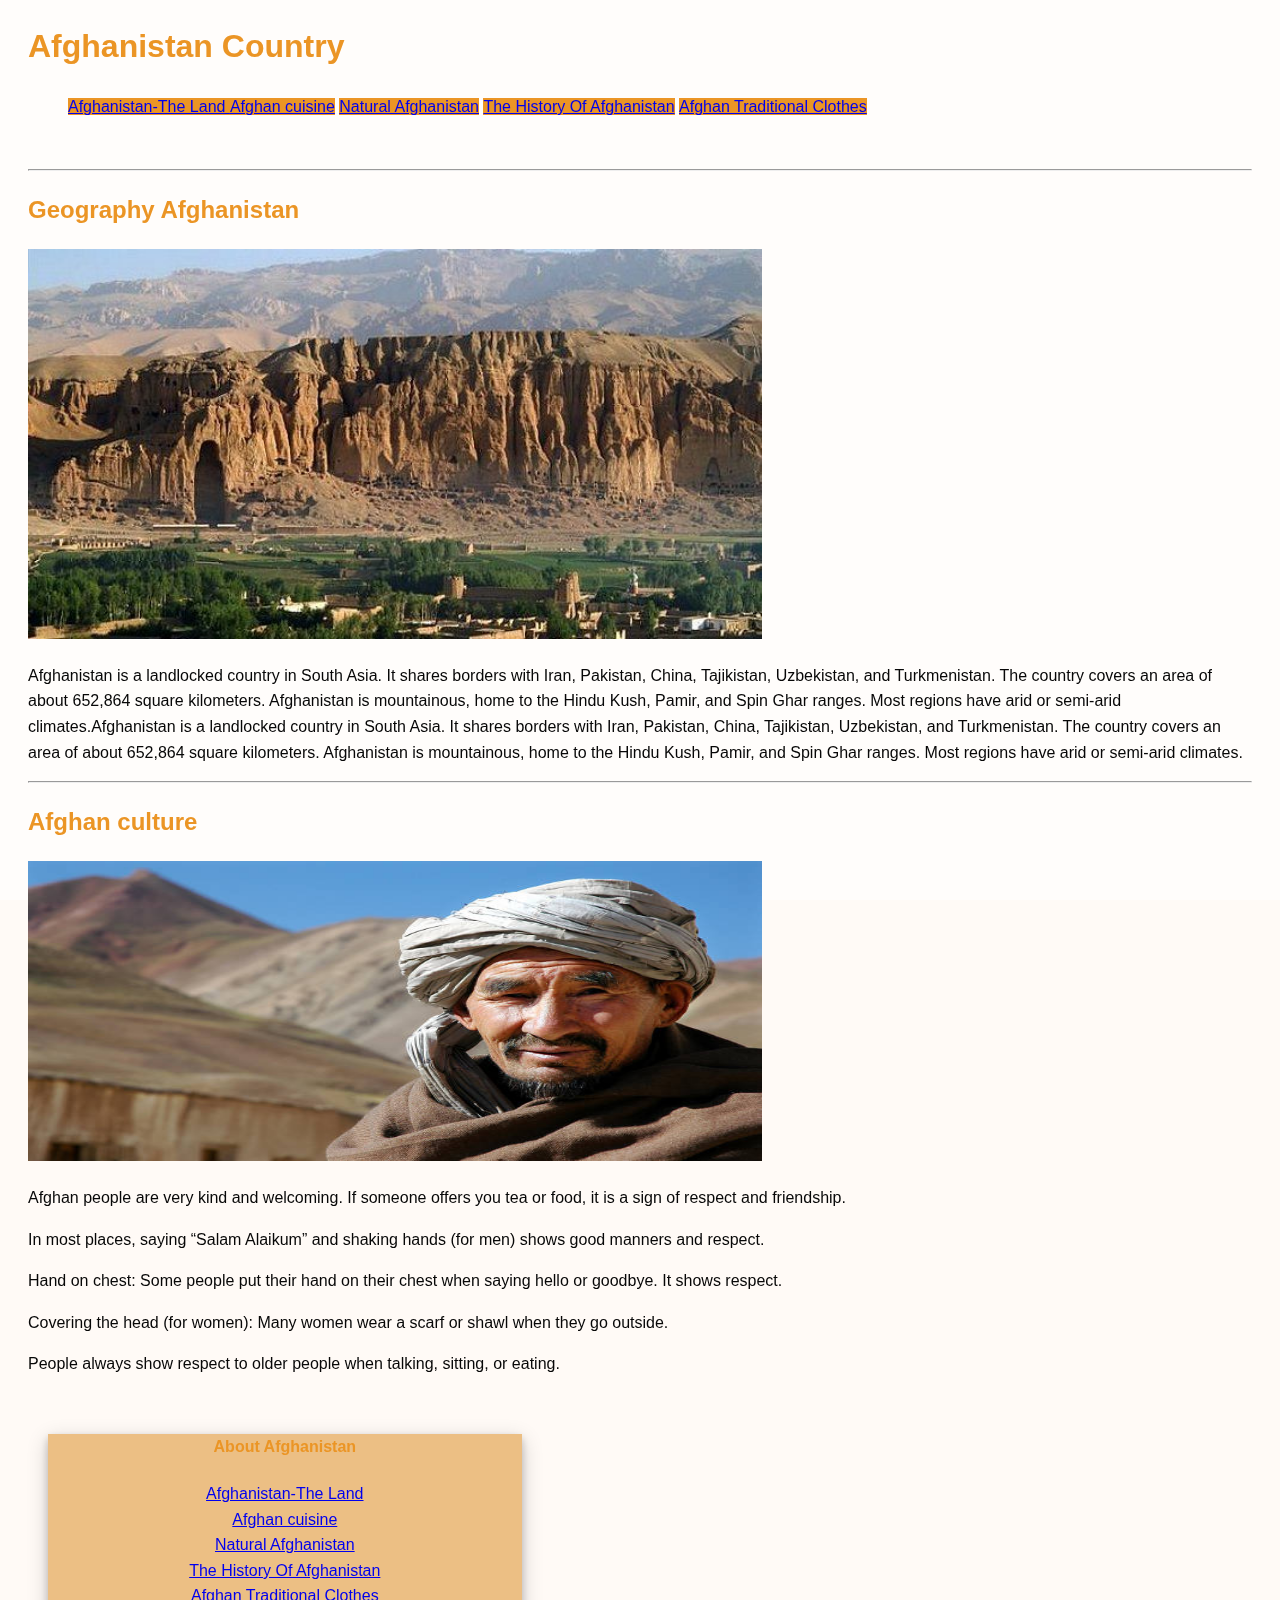
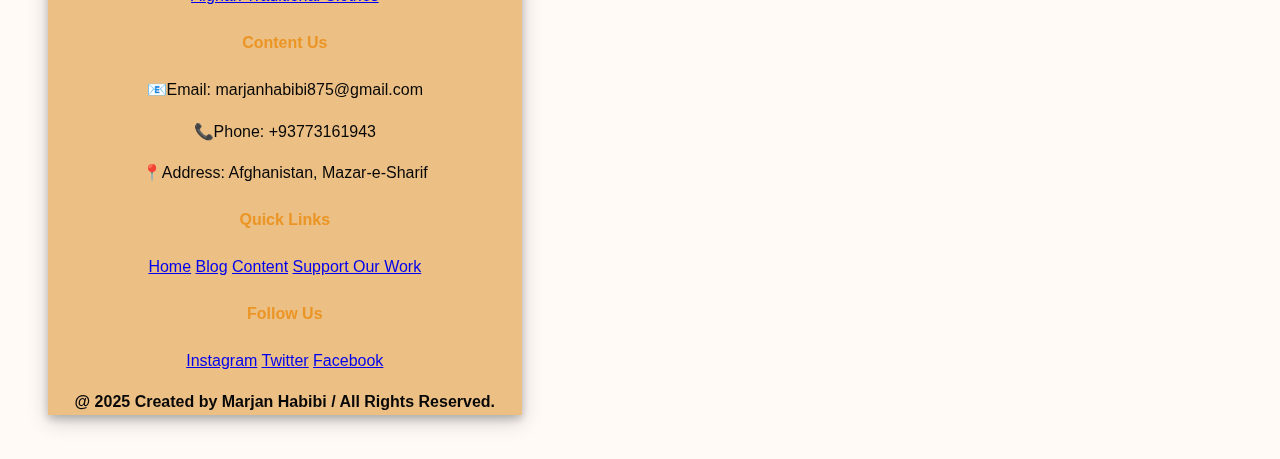
<file: index.html>
<!DOCTYPE html>
<html lang="en">
<head>
    <meta charset="UTF-8">
    <meta http-equiv="X-UA-Compatible" content="IE=edge">
    <meta name="viewport" content="width=device-width, initial-scale=1.0">
    <link rel="stylesheet" href="style.css">
    <title>marjanhabibi.afghanistan</title>
    <link rel="icon" href="photo/favicon.ico">
    
</head>
<body>
        <div class="background"></div>
        <div class="Content"></div>
        <h1 class="content">Afghanistan Country</h1>
        <na>
            <ul>
        <li><a  href="index.html">Afghanistan-The Land </a></li>
        <li><a  href="foods afghanistan.html">Afghan cuisine</a></li>
        <li><a  href="natural afghanistan.html">Natural Afghanistan</a></li>
        <li><a  href="the historical of afghanistan.html">The History Of Afghanistan</a></li>
        <li><a  href="afghan traditional clothes.html">Afghan Traditional Clothes</a></li>
        </ul></na><br>
    </div>

        <hr>
        <h2>Geography Afghanistan</h2>
        <img src="photo/bamain 1.jpg"  alt="Afghanistan" class="Afghanistan-img"></div>
        <p>Afghanistan is a landlocked country in South Asia. It shares borders with Iran, Pakistan, China, Tajikistan, Uzbekistan, and Turkmenistan. The country covers an area of about 652,864 square kilometers. Afghanistan is mountainous, home to the Hindu Kush, Pamir, and Spin Ghar ranges. Most regions have arid or semi-arid climates.Afghanistan is a landlocked country in South Asia. It shares borders with Iran, Pakistan, China, Tajikistan, Uzbekistan, and Turkmenistan. The country covers an area of about 652,864 square kilometers. Afghanistan is mountainous, home to the Hindu Kush, Pamir, and Spin Ghar ranges. Most regions have arid or semi-arid climates.</p>
            
        <hr>
            <h2 class="color">Afghan culture</h1>
            <img width="500" src="photo/afghan culture.jpg" height="300" alt="Afghan Culture" class="Afghanistan-img">
        
            <p>Afghan people are very kind and welcoming. If someone offers you tea or food, it is a sign of respect and friendship.</p>
            <p>In most places, saying “Salam Alaikum” and shaking hands (for men) shows good manners and respect.</p>
            <p>Hand on chest: Some people put their hand on their chest when saying hello or goodbye. It shows respect.</p>
            <p>Covering the head (for women): Many women wear a scarf or shawl when they go outside.</p>
            <p>People always show respect to older people when talking, sitting, or eating.</p>
        
        <footer>
                    <div class="container">
                    <div class="polaroid">
                    <h4>About Afghanistan</h4>
                        <a  href="index.html">Afghanistan-The Land</a><br>
                        <a  href="Foods Afghanistan.html">Afghan cuisine</a><br>
                        <a  href="Natural Afghanistan.html">Natural Afghanistan</a><br>
                        <a  href="The historical of Afghanistan.html">The History Of Afghanistan</a><br>
                       <a  href="Afghan Traditional Clothes.html">Afghan Traditional Clothes</a><br>
                    
                <div class="footer-section">
                    <h4>Content Us</h4>
                    <p>📧Email: marjanhabibi875@gmail.com</p>
                    <p>📞Phone: +93773161943</p>
                    <p>📍Address: Afghanistan, Mazar-e-Sharif</p>
                    <h4>Quick Links</h4>

                        <nav>
                        <a href="https://github.com/Marjan-Habibi">Home</a>
                        <a href="https://github.com/Marjan-Habibi">Blog</a>
                        <a href="https://github.com/Marjan-Habibi">Content</a>
                        <a href="https://github.com/Marjan-Habibi">Support Our Work</a></nav>
                    
                    <h4>Follow Us</h4>
                    <nav>
                    <a href="https://www.instagram.com/marjan_habibi90?igsh=MWVkcnhzMnYyNWM4bQ%3D%3D&utm_source=qr">Instagram</a>
                    <a href="https://x.com/marjanhabibi90?s=21">Twitter</a>
                    <a href="https://www.facebook.com/share/1AQ7qyWXCF/?mibextid=wwXIfr">Facebook</a></nav>
                
            <p><strong>@ 2025 Created by Marjan Habibi / All Rights Reserved.</strong></p>
            </div>
        </footer>
    
    
    
    </body>
       


               
        
</body>
</html>
</file>
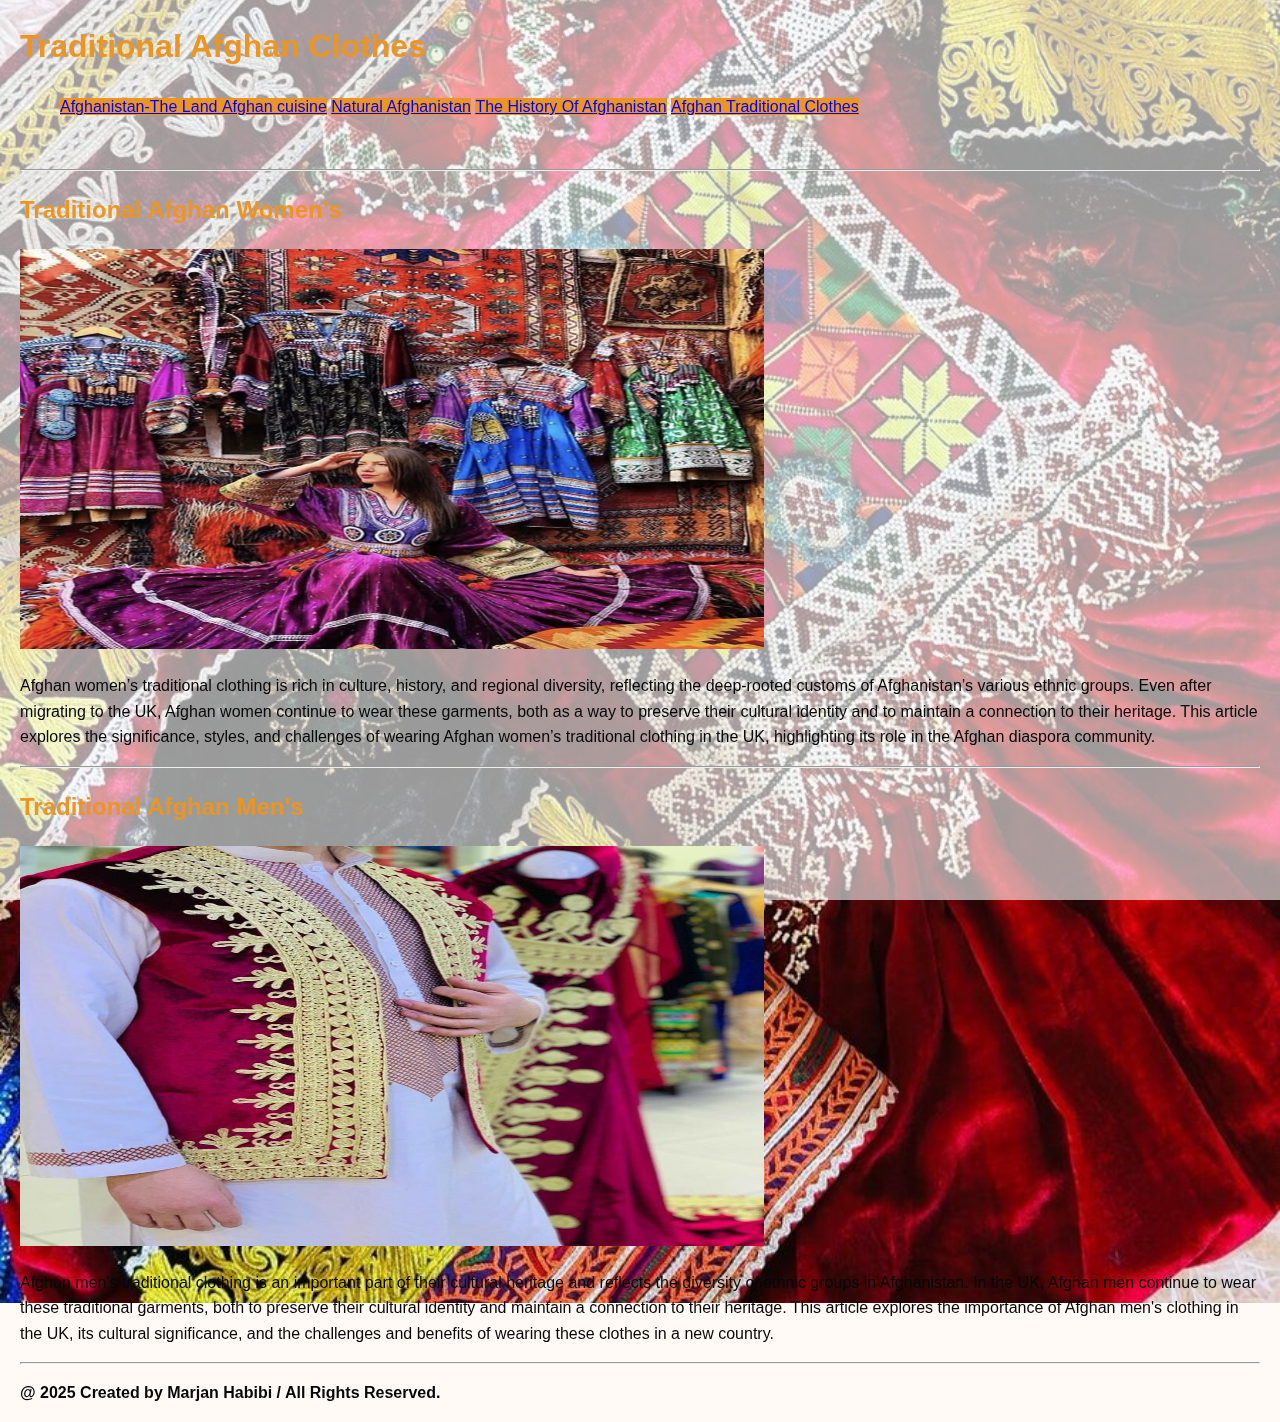
<file: afghan traditional clothes.html>
<!DOCTYPE html>
<html lang="en">
<head>
    <meta charset="UTF-8">
    <meta http-equiv="X-UA-Compatible" content="IE=edge">
    <meta name="viewport" content="width=device-width, initial-scale=1.0">
    <link rel="stylesheet" href="style.css">
    <title>marjanhabibi.afghanistan</title>
    <link rel="icon" href="photo/favicon.ico">
    
    
</head>
<body style="background-image: url('photo/clothes\ women.jpg'); background-size: cover; 
background-position: center; margin: 0;"> 
        
        <h1>Traditional Afghan Clothes</h1>
            <na>
                <ul>
            <li><a  href="index.html">Afghanistan-The Land </a></li>
            <li><a  href="foods afghanistan.html">Afghan cuisine</a></li>
            <li><a  href="natural afghanistan.html">Natural Afghanistan</a></li>
            <li><a  href="the historical of afghanistan.html">The History Of Afghanistan</a></li>
            <li><a  href="afghan traditional clothes.html">Afghan Traditional Clothes</a></li>
            </ul></na><br>

        <hr>
        <h2 class="content">Traditional Afghan Women’s </h2>
        <img width="200" src="photo/clothes womens.jpg" height="400" alt="Traditional Afghan Women’s" class="content">
        <p>Afghan women’s traditional clothing is rich in culture, history, and regional diversity, reflecting the deep-rooted customs of Afghanistan’s various ethnic groups. Even after migrating to the UK, Afghan women continue to wear these garments, both as a way to preserve their cultural identity and to maintain a connection to their heritage. This article explores the significance, styles, and challenges of wearing Afghan women’s traditional clothing in the UK, highlighting its role in the Afghan diaspora community.</p>
        
        <hr>
        <h2 class="content">Traditional Afghan Men's</h2>
        <img width="200" src="photo/clothes man.jpg" height="400" alt="Traditional Clothes Man" class="content">
        <p>Afghan men’s traditional clothing is an important part of their cultural heritage and reflects the diversity of ethnic groups in Afghanistan. In the UK, Afghan men continue to wear these traditional garments, both to preserve their cultural identity and maintain a connection to their heritage. This article explores the importance of Afghan men's clothing in the UK, its cultural significance, and the challenges and benefits of wearing these clothes in a new country.</p>
        <hr>
        <p><strong>@ 2025 Created by Marjan Habibi / All Rights Reserved.</strong></p>
</body>
</html>
</file>
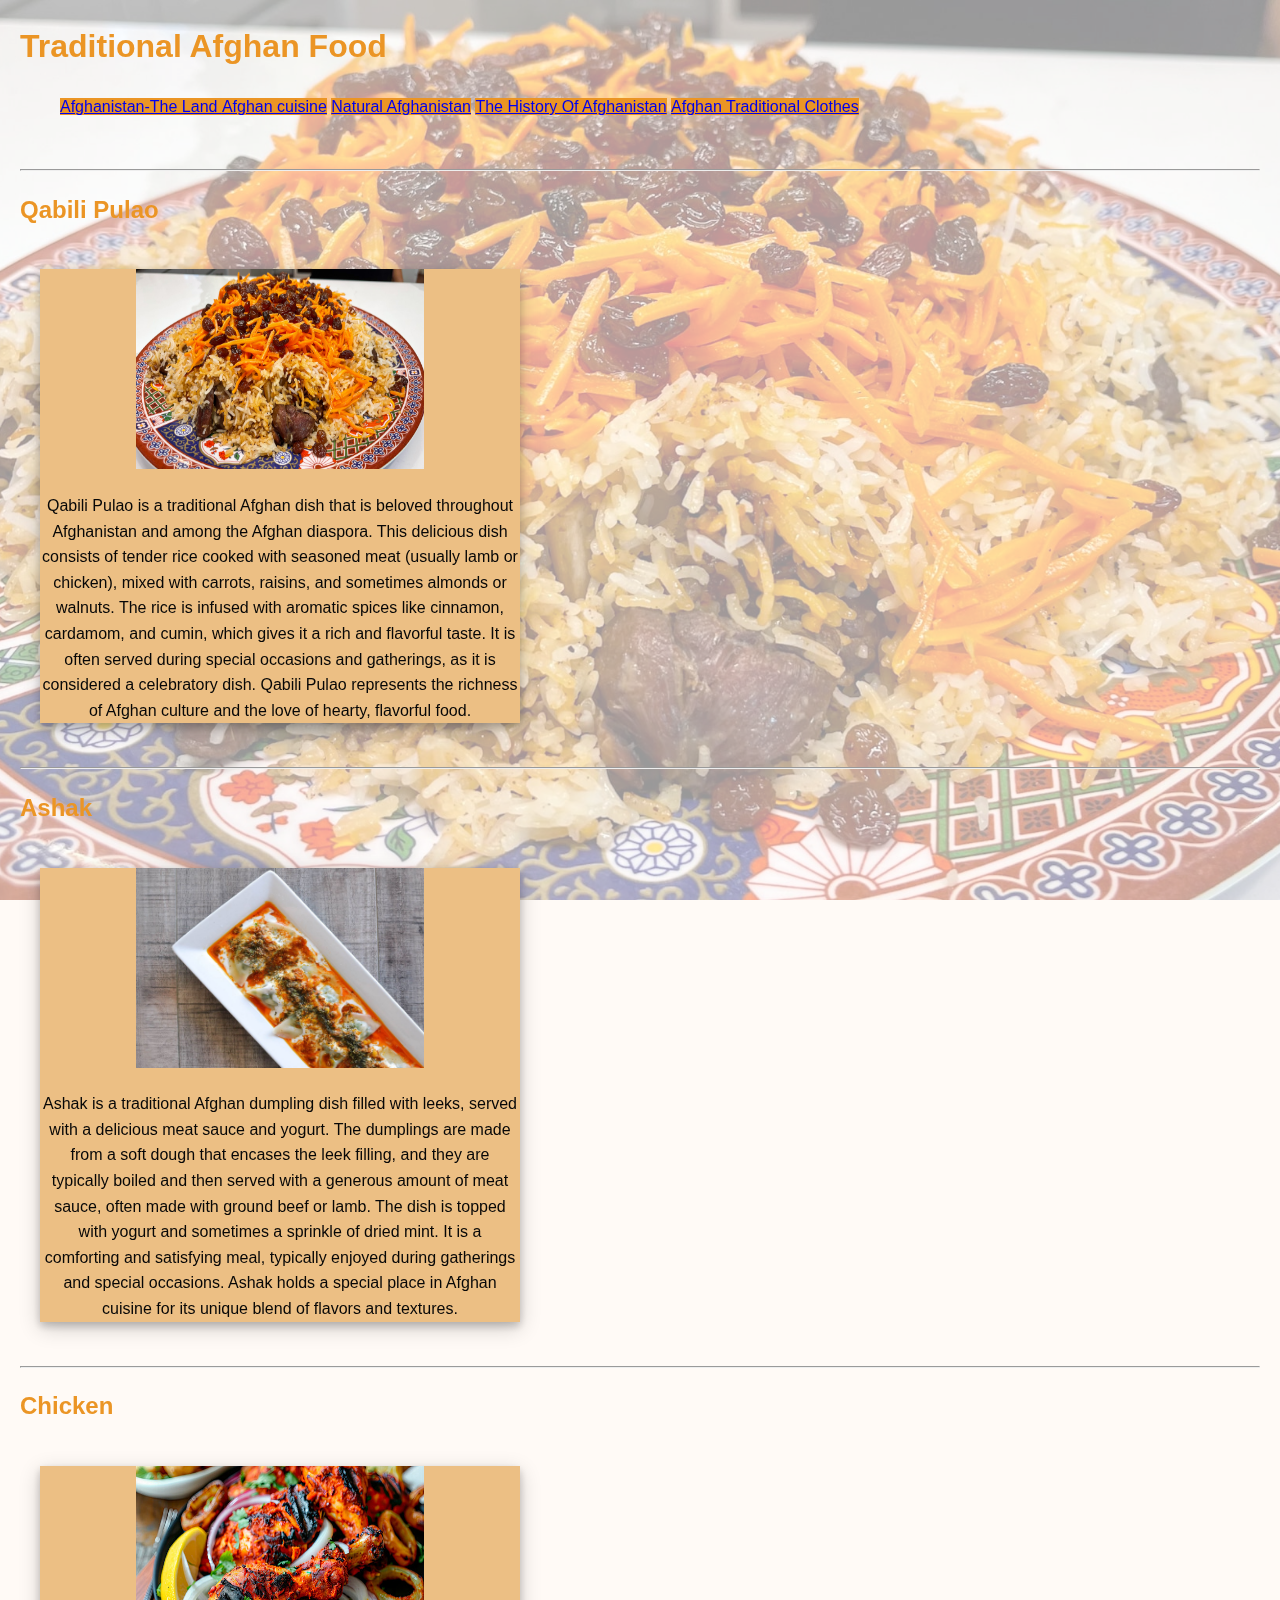
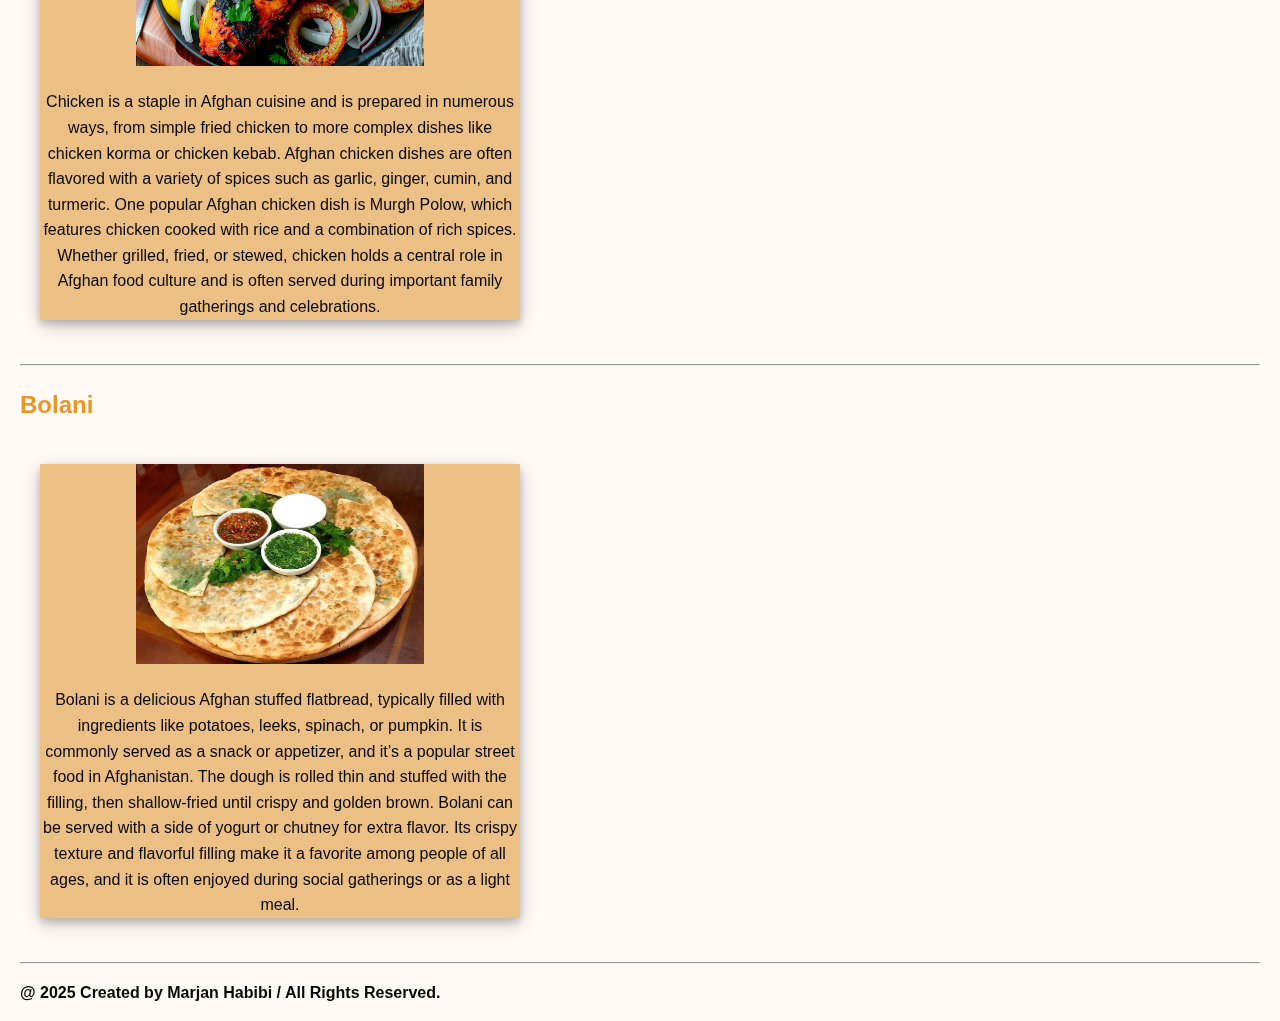
<file: foods afghanistan.html>
<!DOCTYPE html>
<html lang="en">
<head>
    <meta charset="UTF-8">
    <meta http-equiv="X-UA-Compatible" content="IE=edge">
    <meta name="viewport" content="width=device-width, initial-scale=1.0">
    <link rel="stylesheet" href="style.css">
    <title>marjanhabibi.afghanistan</title>
    <link rel="icon" href="photo/favicon.ico">
    
    
</head>
<body style="background-image: url('photo/food\ 1.jpg'); background-size: cover; 
background-position: center; margin: 0;">

        <nav>
        <h1 class="content">Traditional Afghan Food</h1>
        <div class="background"></div>
        <div class="content">
            <na>
                <ul>
            <li><a  href="index.html">Afghanistan-The Land </a></li>
            <li><a  href="foods afghanistan.html">Afghan cuisine</a></li>
            <li><a  href="natural afghanistan.html">Natural Afghanistan</a></li>
            <li><a  href="the historical of afghanistan.html">The History Of Afghanistan</a></li>
            <li><a  href="afghan traditional clothes.html">Afghan Traditional Clothes</a></li>
            </ul></na><br>
            
        <hr>
        <h2>Qabili Pulao</h2>
        <div class="container">
        <div class="polaroid">
        <img width="300" src="photo/food 1.jpg" height="200" alt="Khabeli Palo Food">
        <p>Qabili Pulao is a traditional Afghan dish that is beloved throughout Afghanistan and among the Afghan diaspora. This delicious dish consists of tender rice cooked with seasoned meat (usually lamb or chicken), mixed with carrots, raisins, and sometimes almonds or walnuts. The rice is infused with aromatic spices like cinnamon, cardamom, and cumin, which gives it a rich and flavorful taste. It is often served during special occasions and gatherings, as it is considered a celebratory dish. Qabili Pulao represents the richness of Afghan culture and the love of hearty, flavorful food.</p>
    </div></div>
        
        <hr>
        <h2>Ashak</h2>
        <div class="container">
        <div class="polaroid">
        <img width="300" src="photo/food 2.jpg" height="200" alt="Ashak Food"><br>
        <p>Ashak is a traditional Afghan dumpling dish filled with leeks, served with a delicious meat sauce and yogurt. The dumplings are made from a soft dough that encases the leek filling, and they are typically boiled and then served with a generous amount of meat sauce, often made with ground beef or lamb. The dish is topped with yogurt and sometimes a sprinkle of dried mint. It is a comforting and satisfying meal, typically enjoyed during gatherings and special occasions. Ashak holds a special place in Afghan cuisine for its unique blend of flavors and textures.</p>
    </div></div>
        
        <hr>
        <h2>Chicken</h2>
        <div class="container">
        <div class="polaroid">
        <img width="300" src="photo/food 3.jpg" height="200" alt="Kabab">
        <p>Chicken is a staple in Afghan cuisine and is prepared in numerous ways, from simple fried chicken to more complex dishes like chicken korma or chicken kebab. Afghan chicken dishes are often flavored with a variety of spices such as garlic, ginger, cumin, and turmeric. One popular Afghan chicken dish is Murgh Polow, which features chicken cooked with rice and a combination of rich spices. Whether grilled, fried, or stewed, chicken holds a central role in Afghan food culture and is often served during important family gatherings and celebrations.</p>
       </div></div>
       
        <hr>
        <h2>Bolani</h2>
        <div class="container">
        <div class="polaroid">
        <img width="300" src="photo/food 4.jpg" height="200" alt="Bolani">
        <p>Bolani is a delicious Afghan stuffed flatbread, typically filled with ingredients like potatoes, leeks, spinach, or pumpkin. It is commonly served as a snack or appetizer, and it’s a popular street food in Afghanistan. The dough is rolled thin and stuffed with the filling, then shallow-fried until crispy and golden brown. Bolani can be served with a side of yogurt or chutney for extra flavor. Its crispy texture and flavorful filling make it a favorite among people of all ages, and it is often enjoyed during social gatherings or as a light meal.</p>
    </div></div>
    <hr>
    <p><strong>@ 2025 Created by Marjan Habibi / All Rights Reserved.</strong></p>
        
   
</body>
</html>
</file>
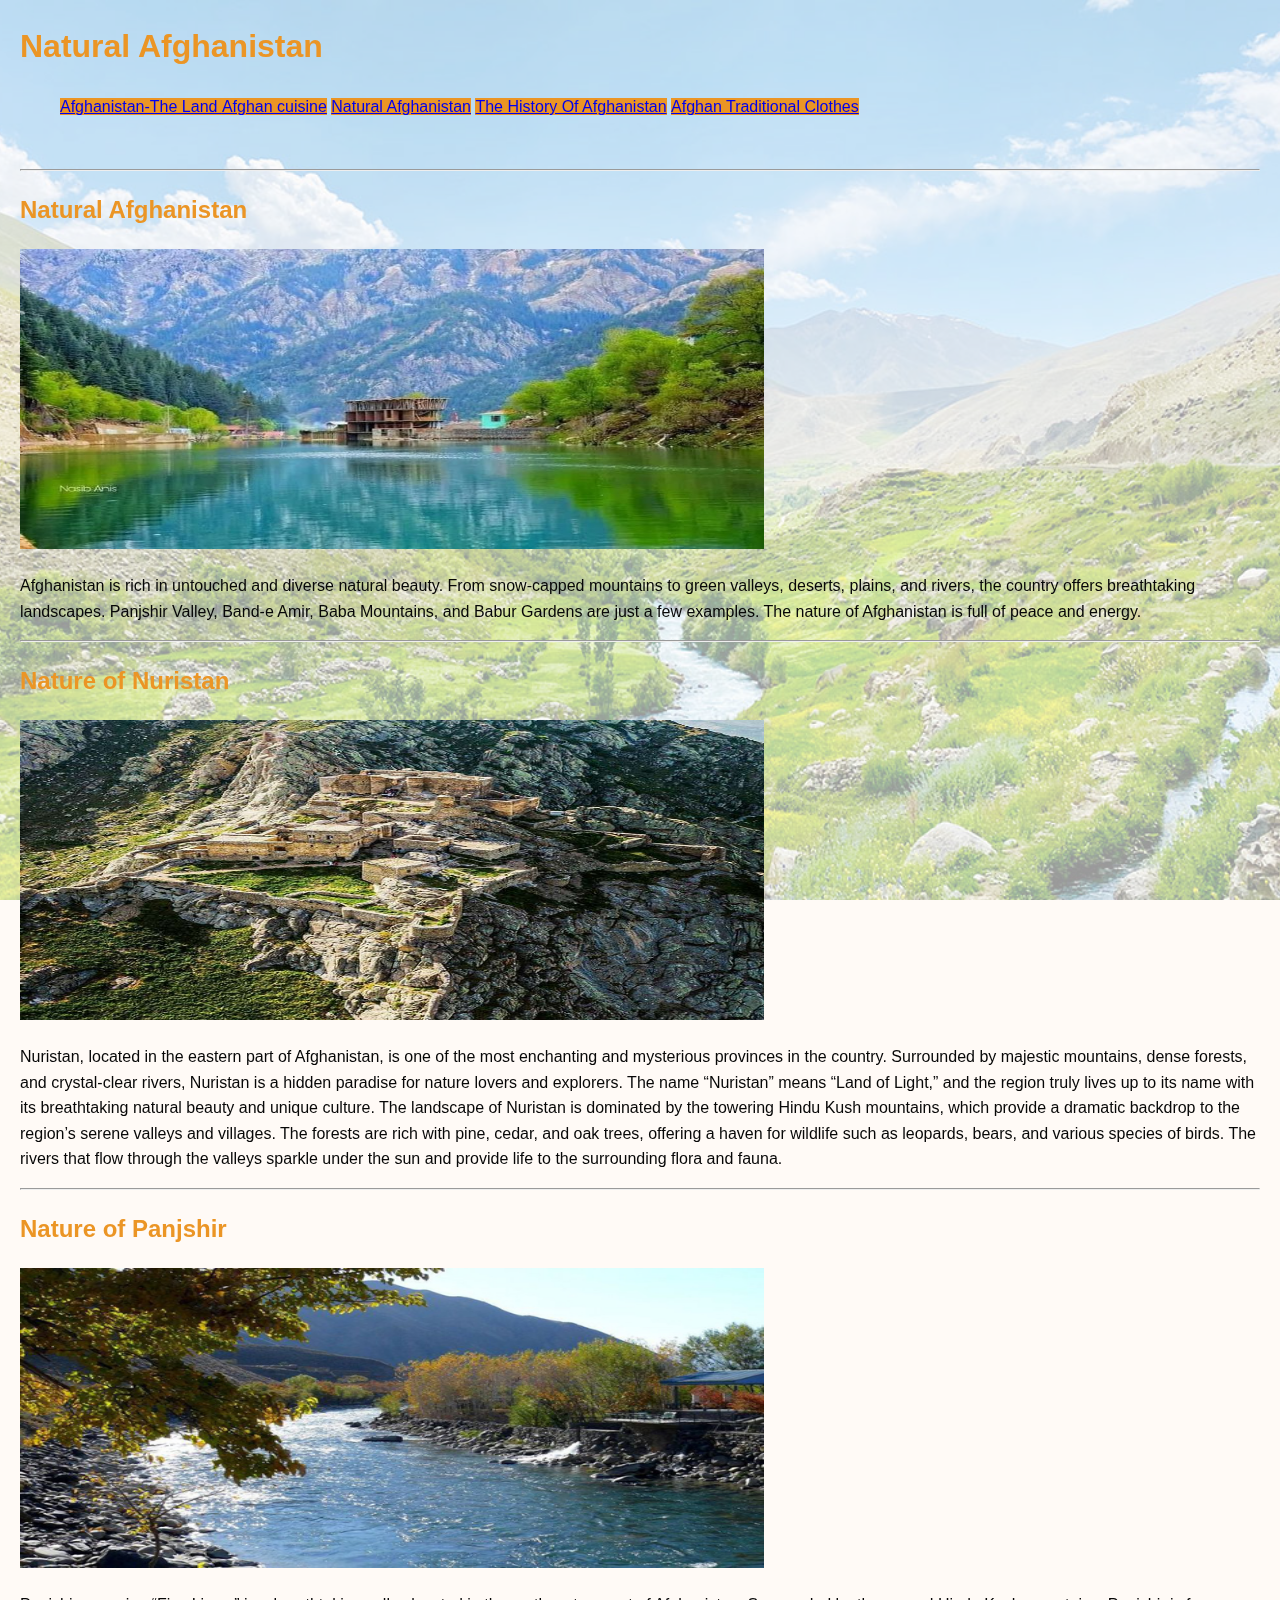
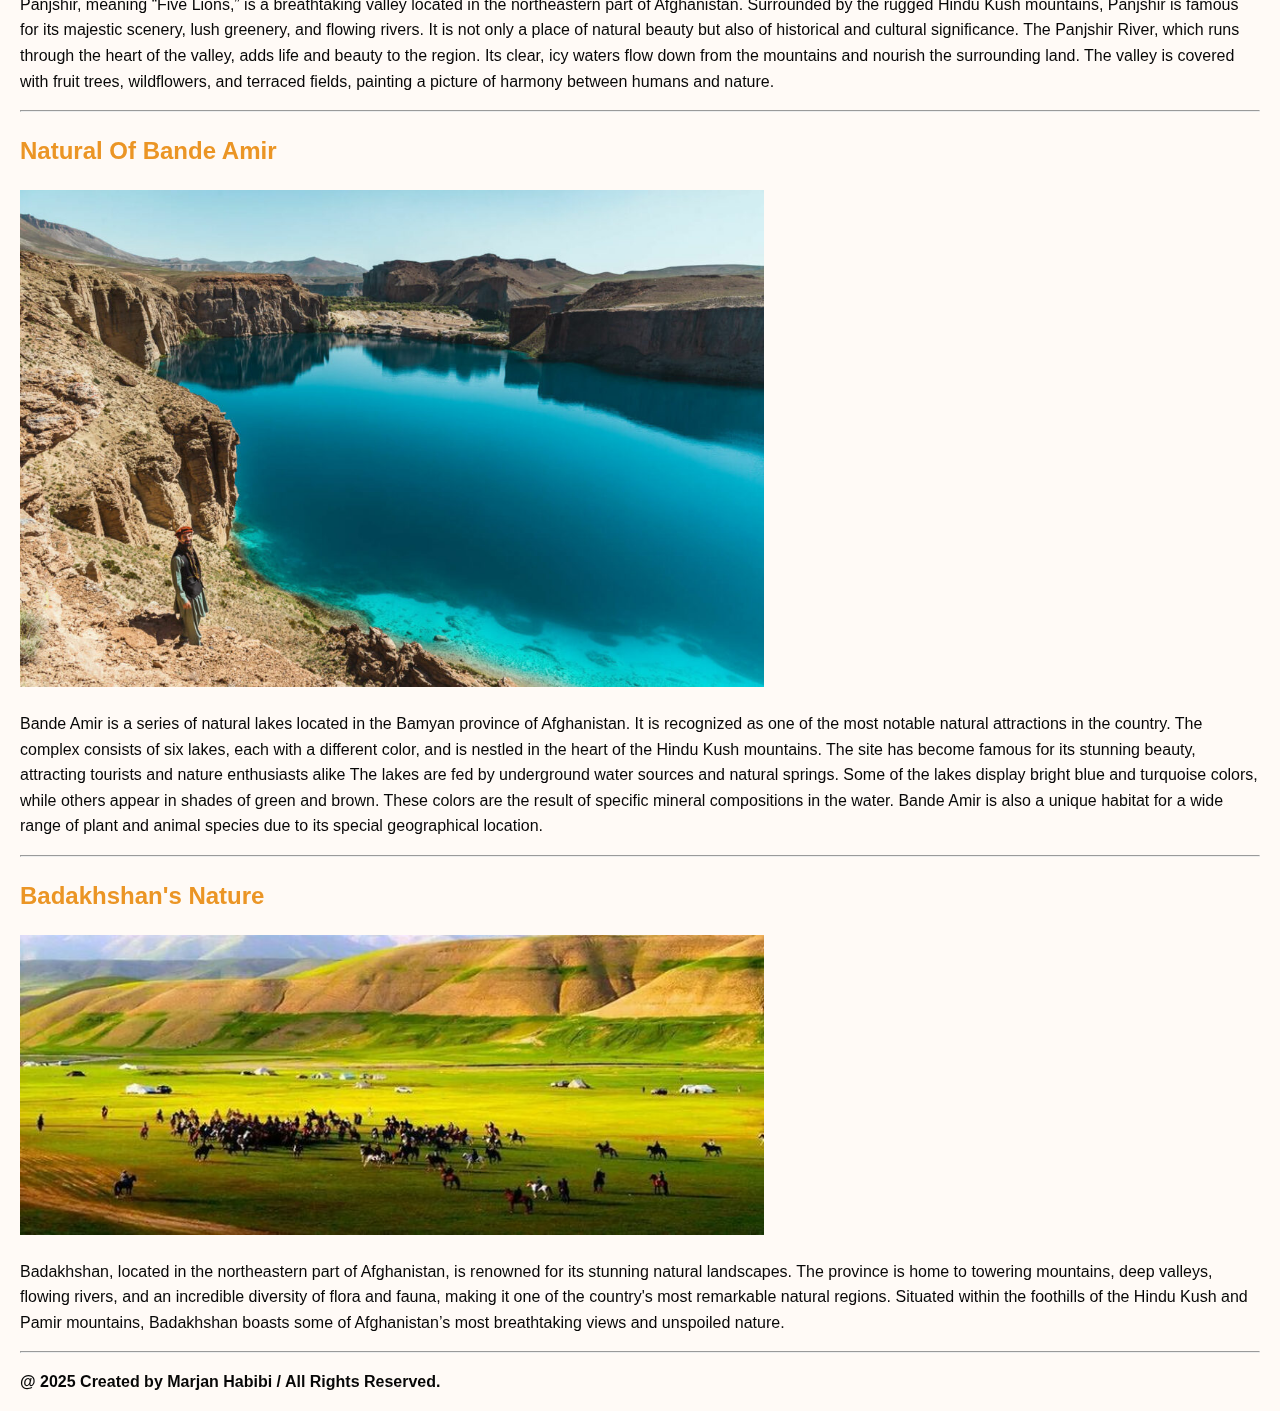
<file: natural afghanistan.html>
<!DOCTYPE html>
<html lang="en">
<head>
    <meta charset="UTF-8">
    <meta http-equiv="X-UA-Compatible" content="IE=edge">
    <meta name="viewport" content="width=device-width, initial-scale=1.0">
    <link rel="stylesheet" href="style.css">
    <title>marjanhabibi.afghanistan</title>
    <link rel="icon" href="photo/favicon.ico">
    
</head>
<body style="background-image: url('photo/natural\ 1.jpg'); background-size: cover; 
background-position: center; margin: 0;">
    
    
    <h1 class="content">Natural Afghanistan</h1>
    <na>
        <ul>
    <li><a  href="index.html">Afghanistan-The Land </a></li>
    <li><a  href="foods afghanistan.html">Afghan cuisine</a></li>
    <li><a  href="natural afghanistan.html">Natural Afghanistan</a></li>
    <li><a  href="the historical of afghanistan.html">The History Of Afghanistan</a></li>
    <li><a  href="afghan traditional clothes.html">Afghan Traditional Clothes</a></li>
    </ul></na><br>
    
    <hr>
    <h2 class="content">Natural Afghanistan</h2>
    <img width="500" src="photo/natural 2.jpg" height="300" alt="Natural Afghanistan" class="content">
    <p>Afghanistan is rich in untouched and diverse natural beauty. From snow-capped mountains to green valleys, deserts, plains, and rivers, the country offers breathtaking landscapes. Panjshir Valley, Band-e Amir, Baba Mountains, and Babur Gardens are just a few examples. The nature of Afghanistan is full of peace and energy.</p>
    
    <hr>
    <h2 class="content">Nature of Nuristan</h2>
    <img width="500" src="photo/nuristan.jpg " height="300" alt="Nature of Nuristan" class="content">
    <p>Nuristan, located in the eastern part of Afghanistan, is one of the most enchanting and mysterious provinces in the country. Surrounded by majestic mountains, dense forests, and crystal-clear rivers, Nuristan is a hidden paradise for nature lovers and explorers. The name “Nuristan” means “Land of Light,” and the region truly lives up to its name with its breathtaking natural beauty and unique culture.
    The landscape of Nuristan is dominated by the towering Hindu Kush mountains, which provide a dramatic backdrop to the region’s serene valleys and villages. The forests are rich with pine, cedar, and oak trees, offering a haven for wildlife such as leopards, bears, and various species of birds. The rivers that flow through the valleys sparkle under the sun and provide life to the surrounding flora and fauna.</p>
    
    <hr>
    <h2 class="content">Nature of Panjshir </h2>
    <img width="500" src="photo/panjshir nutral.jpg" height="300" alt="Nature of Panjshir" class="Afghanistan-img">
    <p>Panjshir, meaning “Five Lions,” is a breathtaking valley located in the northeastern part of Afghanistan. Surrounded by the rugged Hindu Kush mountains, Panjshir is famous for its majestic scenery, lush greenery, and flowing rivers. It is not only a place of natural beauty but also of historical and cultural significance.
    The Panjshir River, which runs through the heart of the valley, adds life and beauty to the region. Its clear, icy waters flow down from the mountains and nourish the surrounding land. The valley is covered with fruit trees, wildflowers, and terraced fields, painting a picture of harmony between humans and nature.</p>
    
    <hr>
    <h2 class="content">Natural Of Bande Amir</h2>
    <img width="500" src="photo/afghanistan bamian.jpg" height="" alt="Bamian Afghanistan">
    <p>Bande Amir is a series of natural lakes located in the Bamyan province of Afghanistan. It is recognized as one of the most notable natural attractions in the country. The complex consists of six lakes, each with a different color, and is nestled in the heart of the Hindu Kush mountains. The site has become famous for its stunning beauty, attracting tourists and nature enthusiasts alike
     The lakes are fed by underground water sources and natural springs. Some of the lakes display bright blue and turquoise colors, while others appear in shades of green and brown. These colors are the result of specific mineral compositions in the water. Bande Amir is also a unique habitat for a wide range of plant and animal species due to its special geographical location.</p>
    
    <hr>
    <h2 class="content">Badakhshan's Nature</h2>
    <img width="500" src="photo/badakhshan afghanistan.jpg" height="300" alt="Badakhshan's Nature">
    <p>Badakhshan, located in the northeastern part of Afghanistan, is renowned for its stunning natural landscapes. The province is home to towering mountains, deep valleys, flowing rivers, and an incredible diversity of flora and fauna, making it one of the country's most remarkable natural regions. Situated within the foothills of the Hindu Kush and Pamir mountains, Badakhshan boasts some of Afghanistan’s most breathtaking views and unspoiled nature.</p>
    <hr>
    <p><strong>@ 2025 Created by Marjan Habibi / All Rights Reserved.</strong></p>
</body>
</html>
</file>
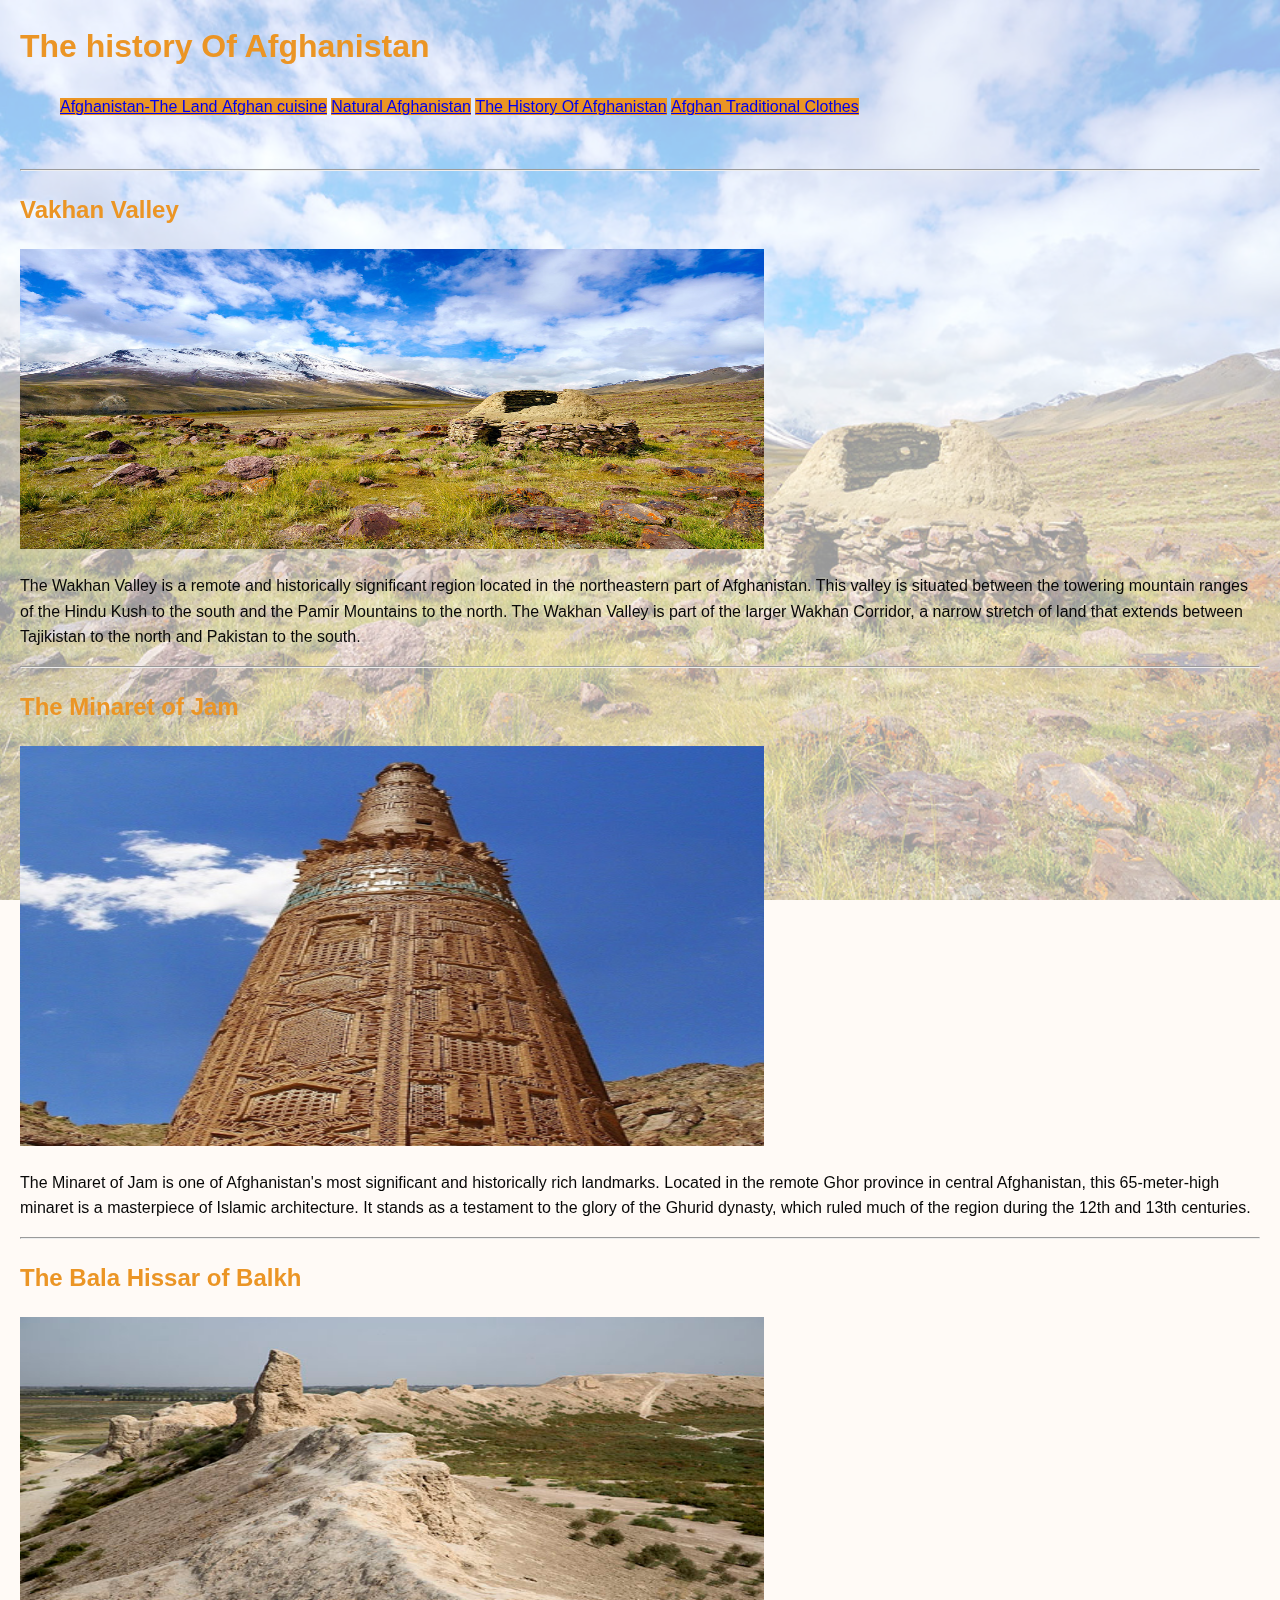
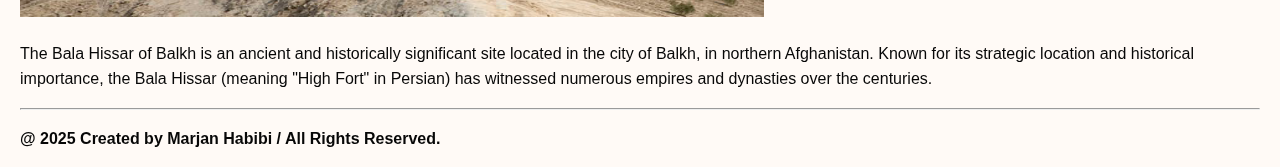
<file: the historical of afghanistan.html>
<!DOCTYPE html>
<html lang="en">
<head>
    <meta charset="UTF-8">
    <meta http-equiv="X-UA-Compatible" content="IE=edge">
    <meta name="viewport" content="width=device-width, initial-scale=1.0">
    <link rel="stylesheet" href="style.css">
    <title>marjanhabibi.afghanistan</title>
    <link rel="icon" href="photo/favicon.ico">
    
</head>
<body style="background-image: url('photo/vakhin valley.jpg'); background-size: cover; 
background-position: center; margin: 0;">


<h1 class="content">The history Of Afghanistan</h1>
<na>
    <ul>
<li><a  href="index.html">Afghanistan-The Land </a></li>
<li><a  href="foods afghanistan.html">Afghan cuisine</a></li>
<li><a  href="natural afghanistan.html">Natural Afghanistan</a></li>
<li><a  href="the historical of afghanistan.html">The History Of Afghanistan</a></li>
<li><a  href="afghan traditional clothes.html">Afghan Traditional Clothes</a></li>
</ul></na><br>

<hr>
    <h2 class="content">Vakhan Valley</h2>
    <img width="500" src="photo/vakhin valley.jpg" height="300" alt="Wakhan Valley" class="content">
    <p>The Wakhan Valley is a remote and historically significant region located in the northeastern part of Afghanistan. This valley is situated between the towering mountain ranges of the Hindu Kush to the south and the Pamir Mountains to the north. The Wakhan Valley is part of the larger Wakhan Corridor, a narrow stretch of land that extends between Tajikistan to the north and Pakistan to the south.</p>
<hr>
    <h2 class="content">The Minaret of Jam</h2>
    <img src="photo/minaret  jam.jpg" width="500" height="400" alt="The Minaret Of Jam" class="content">
    <p>The Minaret of Jam is one of Afghanistan's most significant and historically rich landmarks. Located in the remote Ghor province in central Afghanistan, this 65-meter-high minaret is a masterpiece of Islamic architecture. It stands as a testament to the glory of the Ghurid dynasty, which ruled much of the region during the 12th and 13th centuries.</p>

<hr>
    <h2 class="content">The Bala Hissar of Balkh </h2>
    <img width="500" src="photo/balkh.jpg" height="300" alt="Takh-e-Jamshid" class="content">
    <p>The Bala Hissar of Balkh is an ancient and historically significant site located in the city of Balkh, in northern Afghanistan. Known for its strategic location and historical importance, the Bala Hissar (meaning "High Fort" in Persian) has witnessed numerous empires and dynasties over the centuries.</p>
     <hr>
     <p><strong>@ 2025 Created by Marjan Habibi / All Rights Reserved.</strong></p>

 </body>
</html>
</file>
<file: style.css>
.button {
    background-color: #ecbf84; 
    border: none;
    color: white;
    padding: 15px 32px;
    text-align: center;
    text-decoration: none;
    display: inline-block;
    font-size: 16px;
  }
  div.polaroid {
    width: 40%;
    background-color: #ecbf84;
    box-shadow: 0 4px 8px 0 rgba(0, 0, 0, 0.2), 0 6px 20px 0 rgba(0, 0, 0, 0.19);
  }
  
  img {width: 60%}
  
  div.container {
    text-align: center;
    padding: 20px 20px;
  } 
  li{
    background-color: #eb9525;
    display: inline;
    width: 30px;
    height: 30px;
    list-style: none;
  }
  
body {
    
    font-family: 'Segoe UI', Tahoma, Geneva, Verdana, sans-serif;
    background-color: #fffaf6;
    color: rgb(7, 7, 7);
    line-height: 1.6;
   
    background-size: cover;
    background-repeat: no-repeat;
    background-position: center;
    background-attachment: fixed;
    padding: 0 20px;
    position: relative; 
    z-index: 0;
  }
  body::before {
    content: '';
    position: fixed; 
    top: 0;
    left: 0;
    width: 100%;
    height: 100%;
    background-color: rgba(255, 255, 255, 0.6); 
    z-index: -1; 
  }
   h1,h2,h3,h4{
    color: #eb9525;
   }
</file>
